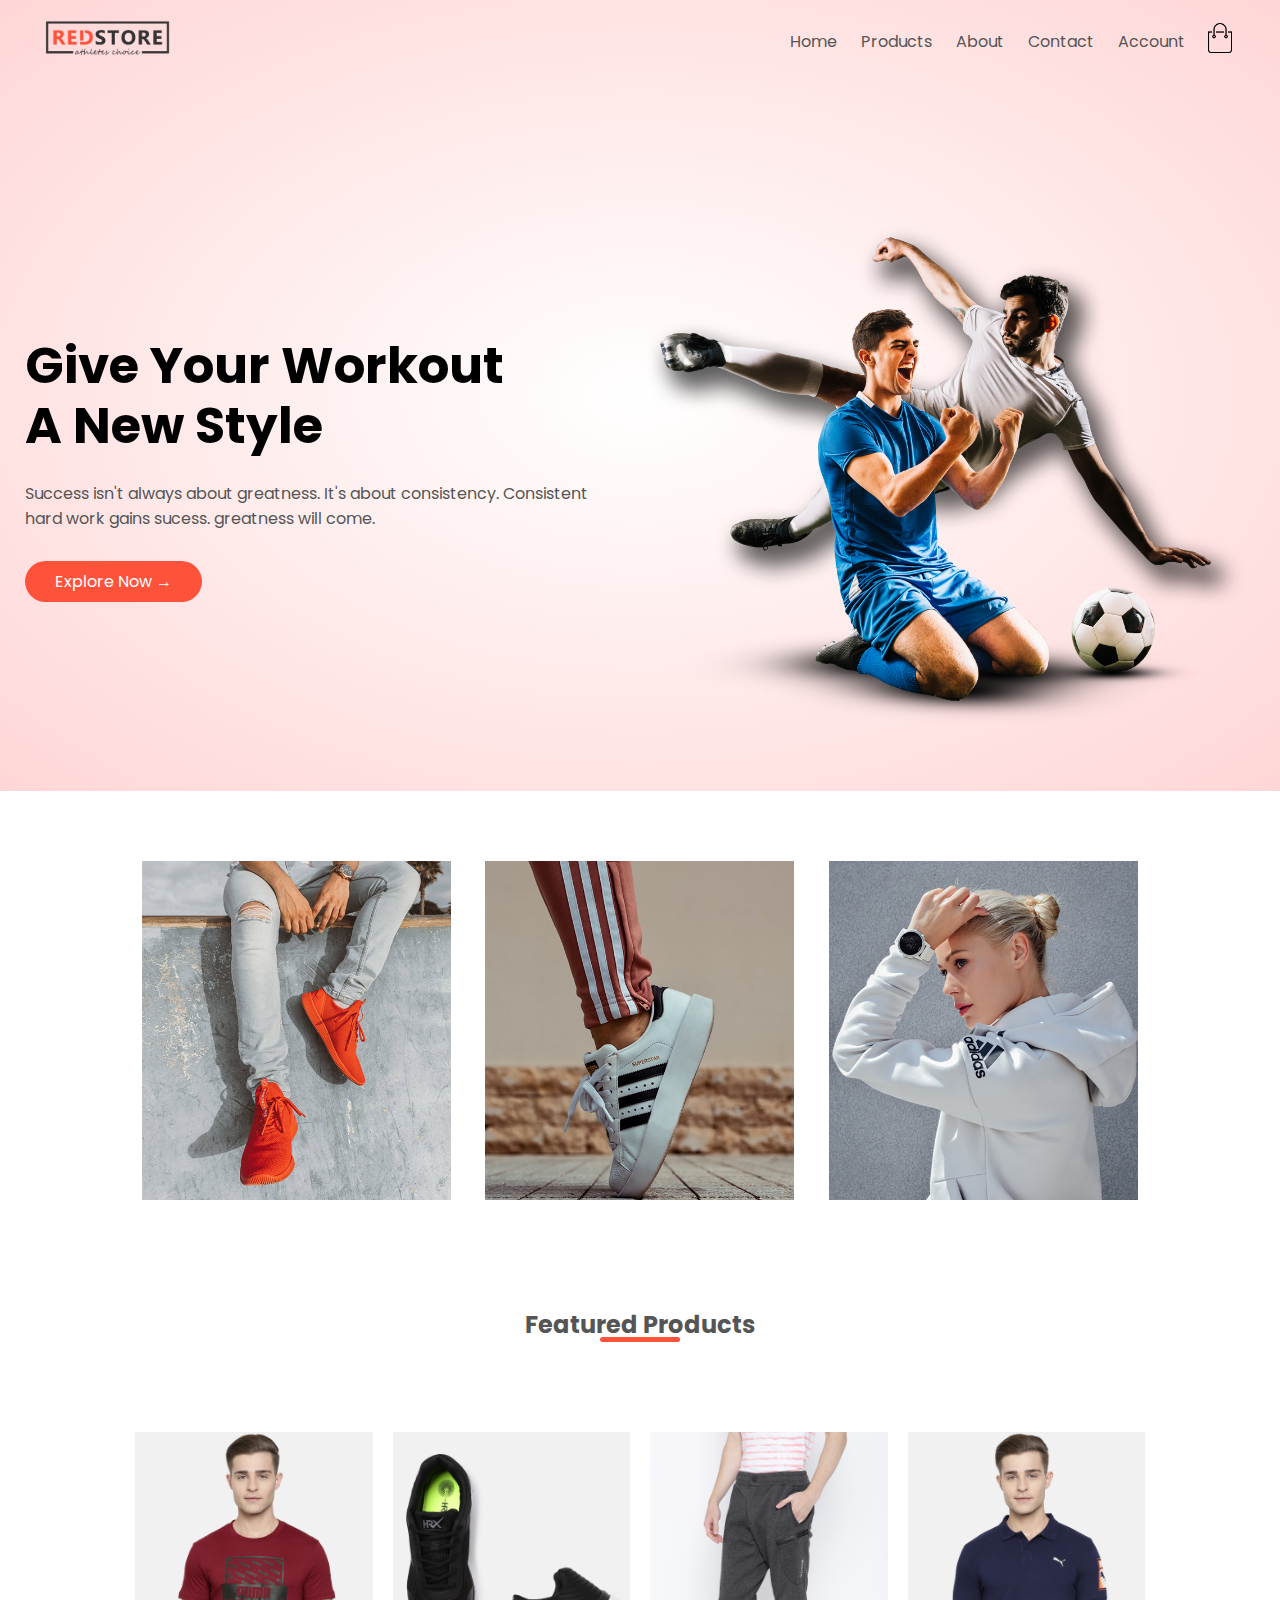
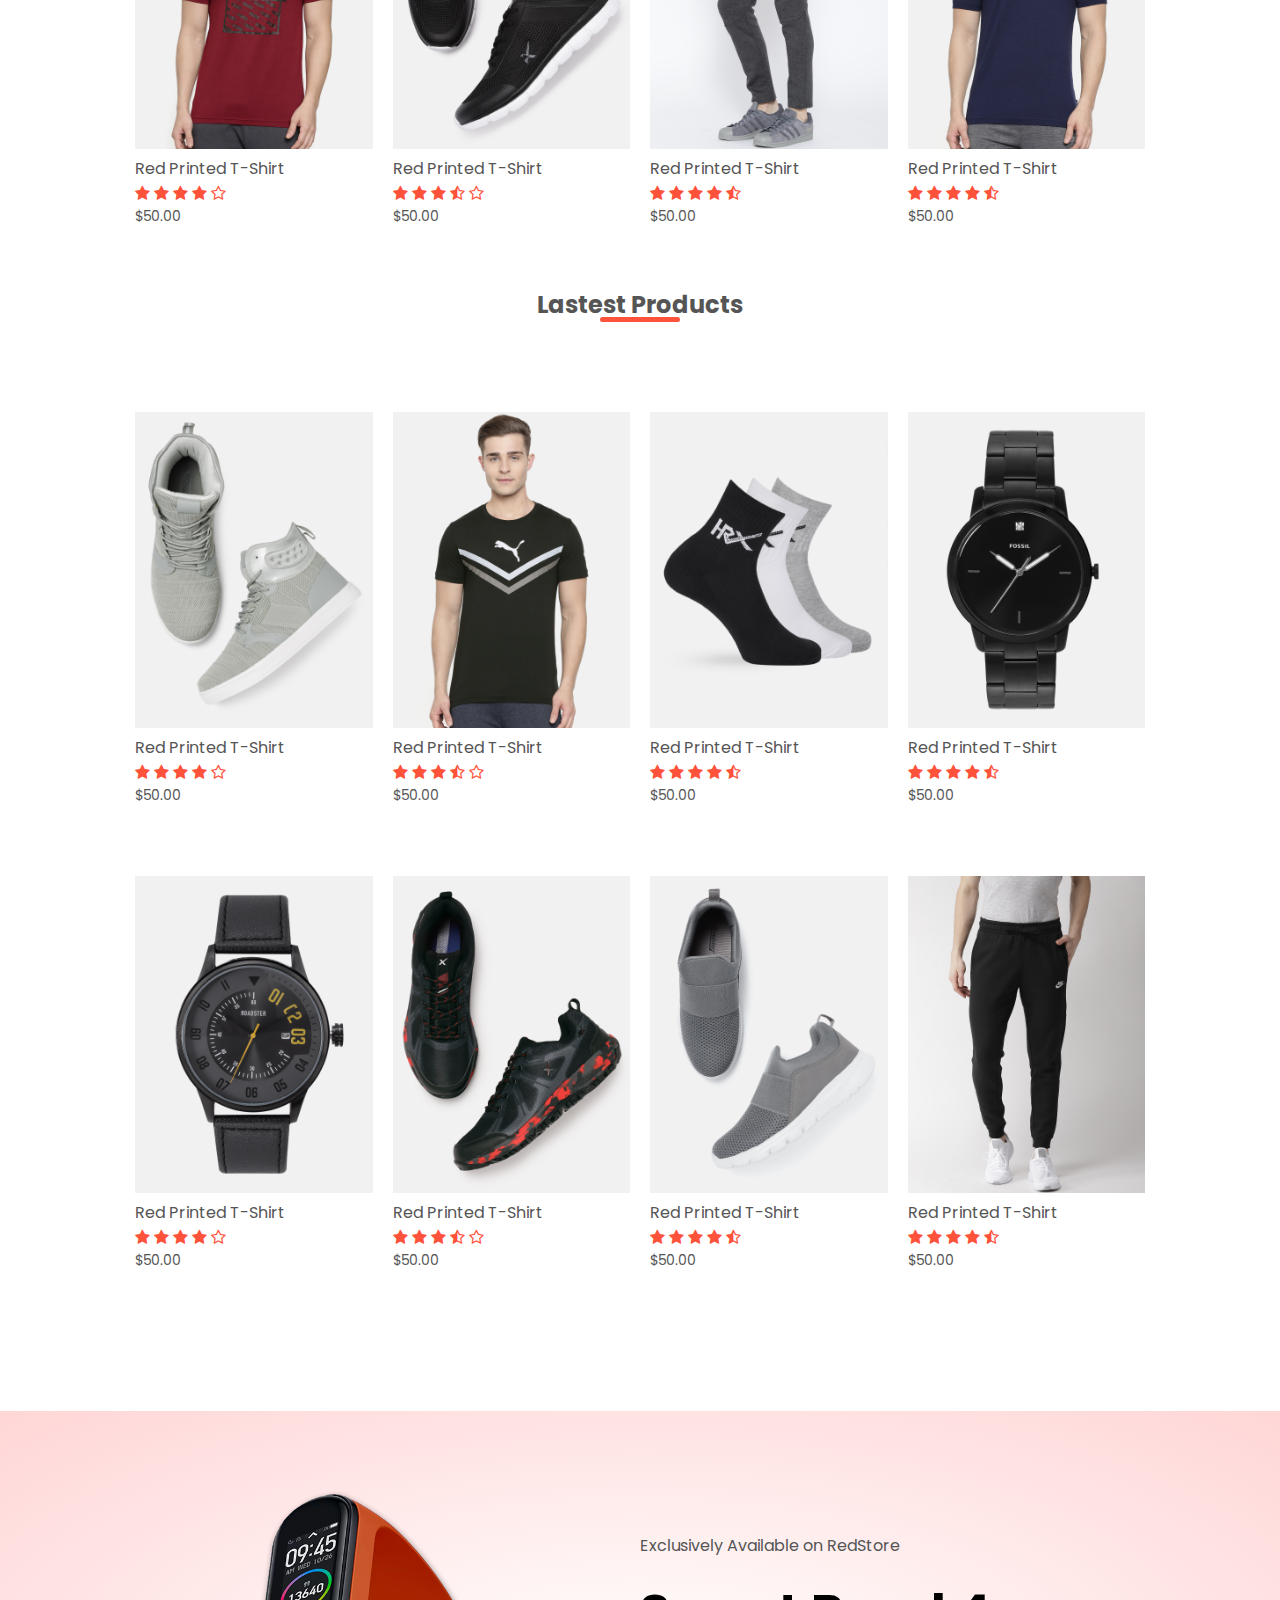
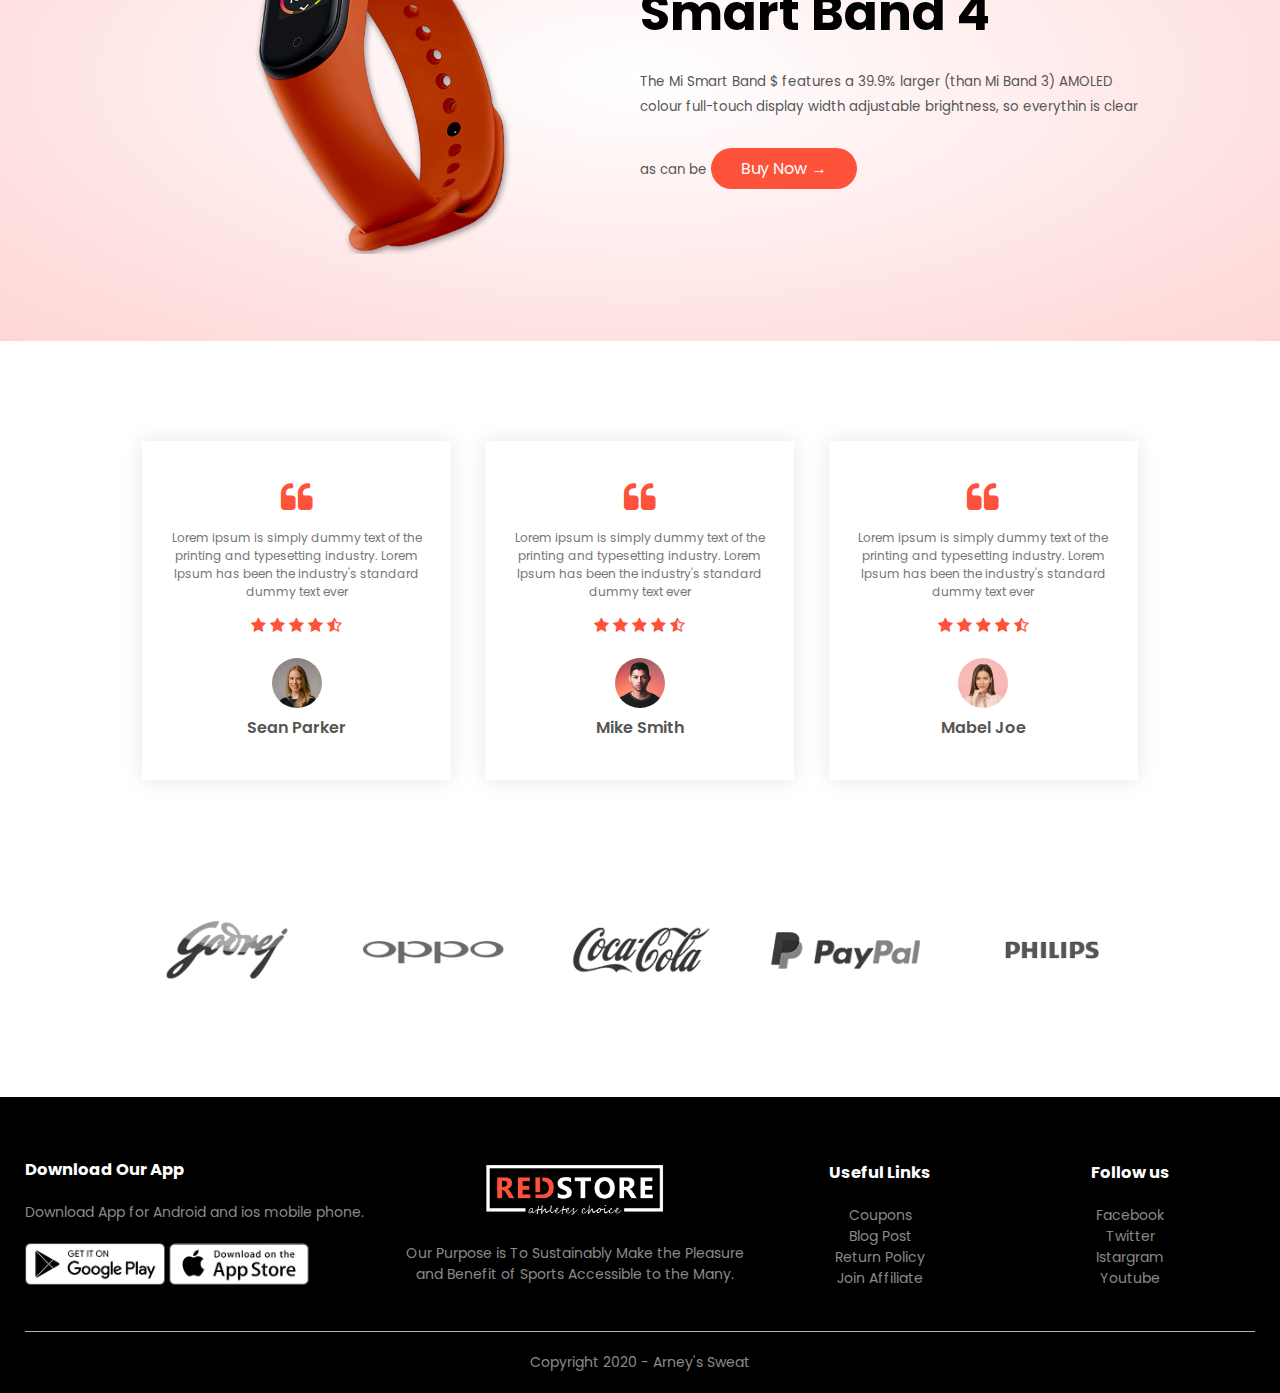
<file: e-commers/index.html>
<!DOCTYPE html>
<html lang="en">
<head>
    <meta charset="UTF-8">
    <meta name="viewport" content="width=device-width", initial-scale=1.0>
    <meta name="viewport" content="width=device-width, initial-scale=1.0">
    <title>RedStore | Ecommerce Website Design</title>
    <link href="https://fonts.googleapis.com/css2?family=Poppins:ital,wght@0,400;0,600;0,700;1,200;1,500&display=swap" rel="stylesheet">
    <link rel="stylesheet" href="style.css">
    <link rel="stylesheet" href="https://stackpath.bootstrapcdn.com/font-awesome/4.7.0/css/font-awesome.min.css">
</head>
<body>

    <div class="header"> 
        <div class="container">
            <div class="navbar">
                <div class="logo">
                    <a href="index.html"><img src="images/logo.png" width="125px"></a>
                </div>
                <nav>
                    <ul id="MenuItems">
                        <li><a href="index.html">Home</a></li>
                        <li><a href="product.html">Products</a></li>
                        <li><a href="">About</a></li>
                        <li><a href="">Contact</a></li>
                        <li><a href="account.html">Account</a></li>
                    </ul>
                </nav>
                <a href="cart.html"><img src="images/cart.png" width="30px" height="30px"></a>
                <img src="images/menu.png" class="menu-icon" onclick="menutoggle()">
            </div>
            <div class="row">
                <div class="col-2">
                    <h1> Give Your Workout <br> A New Style</h1>
                    <p> Success isn't always about greatness. It's about
                    consistency. Consistent <br> hard work gains sucess. greatness
                    will come.</p>
                    <a href="" class="btn"> Explore Now &#8594;</a>

                </div>
                <div class="col-2">
                    <img src="images/image1.png" alt="">

                </div>
            </div>
        </div>
    </div>   
 <!--- featured catergories -->
    <div class="catagoreies">
        <div class="small-container">
            <div class="row">
                <div class="col-3">
                    <img src="images/category-1.jpg">
                </div>
                <div class="col-3">
                    <img src="images/category-2.jpg">
                </div>
                <div class="col-3">
                    <img src="images/category-3.jpg">
                </div>
            </div>
        </div>    
    </div>
<!--- featured products -->
    <div class="small-container">
        <h2 class="title">Featured Products</h2>
        <div class="row">
            <div class="col-4">
                <a href="productpage.html"><img src="images/product-1.jpg"></a>
                <a href="productpage.html"><h4>Red Printed T-Shirt</h4></a>
                <div class="rating">
                    <i class="fa fa-star"></i>
                    <i class="fa fa-star"></i>
                    <i class="fa fa-star"></i>
                    <i class="fa fa-star"></i>
                    <i class="fa fa-star-o"></i>
                </div>
                <p>$50.00</p>
            </div>
            <div class="col-4">
                <img src="images/product-2.jpg">
                <h4>Red Printed T-Shirt</h4>
                <div class="rating">
                    <i class="fa fa-star"></i>
                    <i class="fa fa-star"></i>
                    <i class="fa fa-star"></i>
                    <i class="fa fa-star-half-o"></i>
                    <i class="fa fa-star-o"></i>
                </div>
                <p>$50.00</p>
            </div>
            <div class="col-4">
                <img src="images/product-3.jpg">
                <h4>Red Printed T-Shirt</h4>
                <div class="rating">
                    <i class="fa fa-star"></i>
                    <i class="fa fa-star"></i>
                    <i class="fa fa-star"></i>
                    <i class="fa fa-star"></i>
                    <i class="fa fa-star-half-o"></i>
                </div>
                <p>$50.00</p>
            </div>
            <div class="col-4">
                <img src="images/product-4.jpg">
                <h4>Red Printed T-Shirt</h4>
                <div class="rating">
                    <i class="fa fa-star"></i>
                    <i class="fa fa-star"></i>
                    <i class="fa fa-star"></i>
                    <i class="fa fa-star"></i>
                    <i class="fa fa-star-half-o"></i>
                </div>
                <p>$50.00</p>
            </div>
        </div>
        <h2 class="title">Lastest Products</h2>
        <div class="row">
            <div class="col-4">
                <img src="images/product-5.jpg">
                <h4>Red Printed T-Shirt</h4>
                <div class="rating">
                    <i class="fa fa-star"></i>
                    <i class="fa fa-star"></i>
                    <i class="fa fa-star"></i>
                    <i class="fa fa-star"></i>
                    <i class="fa fa-star-o"></i>
                </div>
                <p>$50.00</p>
            </div>
            <div class="col-4">
                <img src="images/product-6.jpg">
                <h4>Red Printed T-Shirt</h4>
                <div class="rating">
                    <i class="fa fa-star"></i>
                    <i class="fa fa-star"></i>
                    <i class="fa fa-star"></i>
                    <i class="fa fa-star-half-o"></i>
                    <i class="fa fa-star-o"></i>
                </div>
                <p>$50.00</p>
            </div>
            <div class="col-4">
                <img src="images/product-7.jpg">
                <h4>Red Printed T-Shirt</h4>
                <div class="rating">
                    <i class="fa fa-star"></i>
                    <i class="fa fa-star"></i>
                    <i class="fa fa-star"></i>
                    <i class="fa fa-star"></i>
                    <i class="fa fa-star-half-o"></i>
                </div>
                <p>$50.00</p>
            </div>
            <div class="col-4">
                <img src="images/product-8.jpg">
                <h4>Red Printed T-Shirt</h4>
                <div class="rating">
                    <i class="fa fa-star"></i>
                    <i class="fa fa-star"></i>
                    <i class="fa fa-star"></i>
                    <i class="fa fa-star"></i>
                    <i class="fa fa-star-half-o"></i>
                </div>
                <p>$50.00</p>
            </div>
        </div>
        <div class="row">
            <div class="col-4">
                <img src="images/product-9.jpg">
                <h4>Red Printed T-Shirt</h4>
                <div class="rating">
                    <i class="fa fa-star"></i>
                    <i class="fa fa-star"></i>
                    <i class="fa fa-star"></i>
                    <i class="fa fa-star"></i>
                    <i class="fa fa-star-o"></i>
                </div>
                <p>$50.00</p>
            </div>
            <div class="col-4">
                <img src="images/product-10.jpg">
                <h4>Red Printed T-Shirt</h4>
                <div class="rating">
                    <i class="fa fa-star"></i>
                    <i class="fa fa-star"></i>
                    <i class="fa fa-star"></i>
                    <i class="fa fa-star-half-o"></i>
                    <i class="fa fa-star-o"></i>
                </div>
                <p>$50.00</p>
            </div>
            <div class="col-4">
                <img src="images/product-11.jpg">
                <h4>Red Printed T-Shirt</h4>
                <div class="rating">
                    <i class="fa fa-star"></i>
                    <i class="fa fa-star"></i>
                    <i class="fa fa-star"></i>
                    <i class="fa fa-star"></i>
                    <i class="fa fa-star-half-o"></i>
                </div>
                <p>$50.00</p>
            </div>
            <div class="col-4">
                <img src="images/product-12.jpg">
                <h4>Red Printed T-Shirt</h4>
                <div class="rating">
                    <i class="fa fa-star"></i>
                    <i class="fa fa-star"></i>
                    <i class="fa fa-star"></i>
                    <i class="fa fa-star"></i>
                    <i class="fa fa-star-half-o"></i>
                </div>
                <p>$50.00</p>
            </div>
        </div>
    </div>
<!--- offer ---->
<div class="offer">
    <div class="small-container">
        <div class="row">
            <div class="col-2">
                <img src="images/exclusive.png" class="offer-img">
            </div>
            <div class="col-2">
                <p>Exclusively Available on RedStore</p>
                <h1>Smart Band 4</h1>
                <small>The Mi Smart Band $ features a 39.9% larger
                (than Mi Band 3) AMOLED colour full-touch display width
                adjustable brightness, so everythin is clear as can 
                be</small>
                <a href="" class="btn">Buy Now &#8594;</a>
            </div>
        </div>
    </div>
</div>
<!-- testimonial-->
<div class="testimonial">
    <div class="small-container">
        <div class="row">
            <div class="col-3">
                <i class="fa fa-quote-left"> </i>
                <p>Lorem ipsum is simply dummy text of the printing
                    and typesetting industry. Lorem Ipsum has been the
                    industry's  standard dummy text ever</p>
                    <div class="rating">
                        <i class="fa fa-star"></i>
                        <i class="fa fa-star"></i>
                        <i class="fa fa-star"></i>
                        <i class="fa fa-star"></i>
                        <i class="fa fa-star-half-o"></i>
                    </div>
                    <img src="images/user-1.png">
                    <h3>Sean Parker</h3>
            </div>
            <div class="col-3">
                <i class="fa fa-quote-left"> </i>
                <p>Lorem ipsum is simply dummy text of the printing
                    and typesetting industry. Lorem Ipsum has been the
                    industry's  standard dummy text ever</p>
                    <div class="rating">
                        <i class="fa fa-star"></i>
                        <i class="fa fa-star"></i>
                        <i class="fa fa-star"></i>
                        <i class="fa fa-star"></i>
                        <i class="fa fa-star-half-o"></i>
                    </div>
                    <img src="images/user-2.png">
                    <h3>Mike Smith</h3>
            </div>
            <div class="col-3">
                <i class="fa fa-quote-left"> </i>
                <p>Lorem ipsum is simply dummy text of the printing
                    and typesetting industry. Lorem Ipsum has been the
                    industry's  standard dummy text ever</p>
                    <div class="rating">
                        <i class="fa fa-star"></i>
                        <i class="fa fa-star"></i>
                        <i class="fa fa-star"></i>
                        <i class="fa fa-star"></i>
                        <i class="fa fa-star-half-o"></i>
                    </div>
                    <img src="images/user-3.png">
                    <h3>Mabel Joe</h3>
            </div>
        </div>
    </div>
</div>
<!-- brands -->
<div class="brands">
    <div class="small-container">
        <div class="row">
            <div class="col-5">
                <img src="images/logo-godrej.png" alt="">
            </div>
            <div class="col-5">
                <img src="images/logo-oppo.png" alt="">
            </div>
            <div class="col-5">
                <img src="images/logo-coca-cola.png" alt="">
            </div>
            <div class="col-5">
                <img src="images/logo-paypal.png" alt="">
            </div>
            <div class="col-5">
                <img src="images/logo-philips.png" alt="">
            </div>
        </div>
    </div>
</div>
<!-- footer -->
    <div class="footer">
        <div class="container">
            <div class="row">
                <div class="footer-col-1">
                    <h3> Download Our App </h3>
                    <p>Download App for Android and ios mobile phone.</p>
                    <div class="app-logo">
                        <img src="images/play-store.png">
                        <img src="images/app-store.png">
                    </div>
                </div>
                <div class="footer-col-2">
                    <img src="images/logo-white.png">
                    <p>Our Purpose is To Sustainably Make the Pleasure and
                        Benefit of Sports Accessible to the Many.</p>
                </div>
                <div class="footer-col-3">
                    <h3>Useful Links</h3>
                    <ul>
                        <li>Coupons</li>
                        <li>Blog Post</li>
                        <li>Return Policy</li>
                        <li>Join Affiliate</li>
                    </ul>
                </div>
                <div class="footer-col-3">
                    <h3>Follow us</h3>
                    <ul>
                        <li>Facebook</li>
                        <li>Twitter</li>
                        <li>Istargram</li>
                        <li>Youtube</li>
                    </ul>
                </div>
            </div>
            <hr>
            <p class="copyright">Copyright 2020 - Arney's Sweat </p>
        </div>
    </div>
    <script>
        var MenuItems = document.getElementById("MenuItems");
        MenuItems.style.maxHeight = "0px";
        function menutoggle(){
            if (MenuItems.style.maxHeight == "0px")
                {
                    MenuItems.style.maxHeight = "200px";
                }
            else 
                {
                    MenuItems.style.maxHeight = "0px";
                }
        }
    </script>
</body>
</html>
</file>
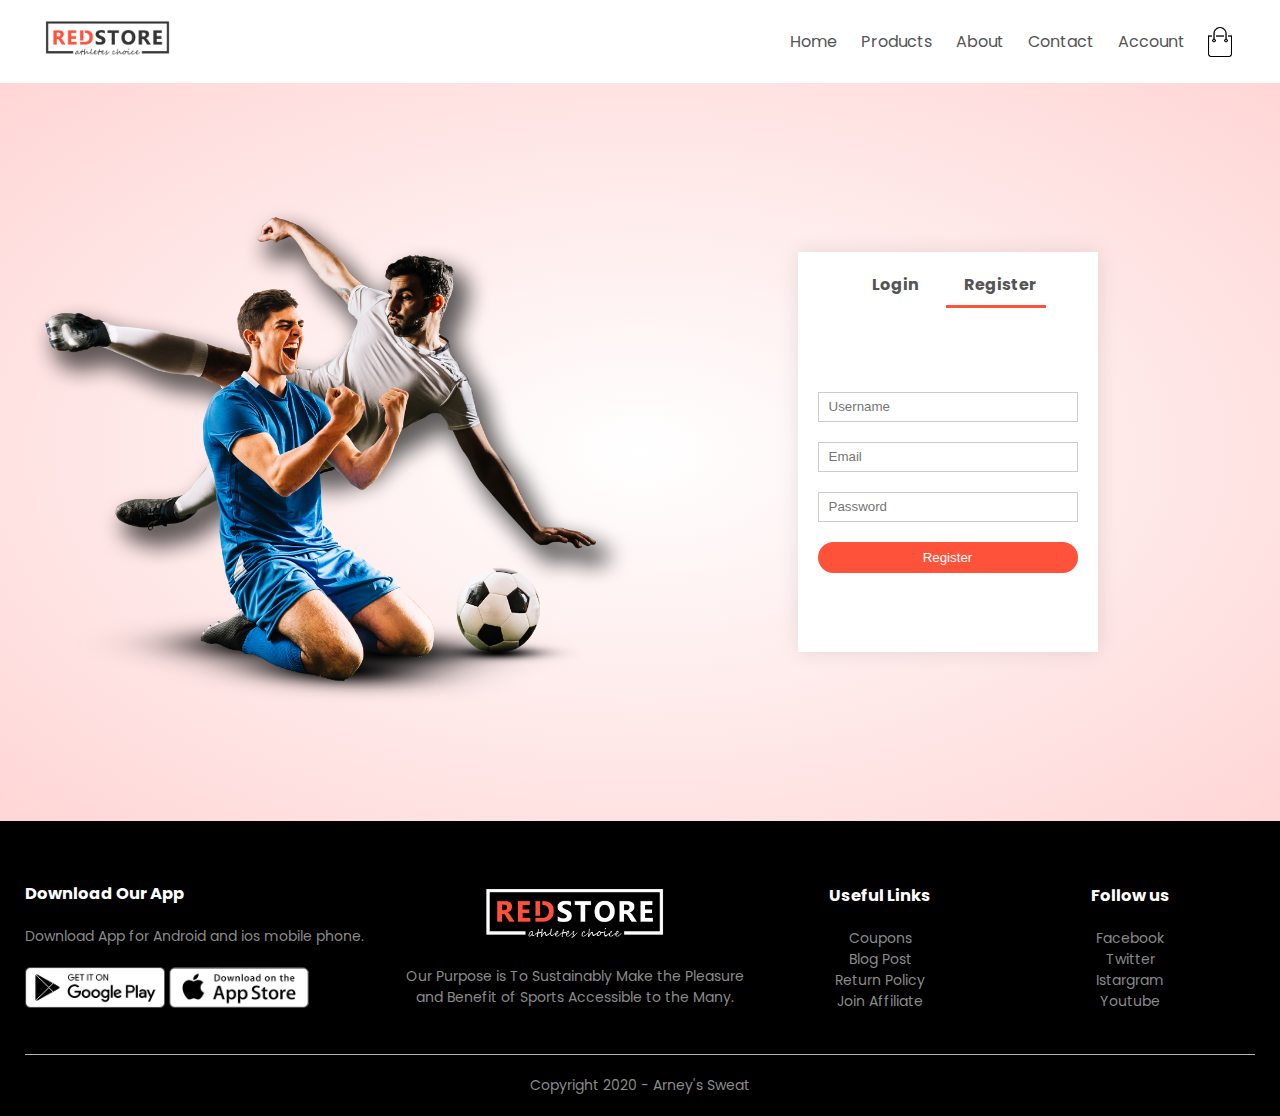
<file: e-commers/account.html>
<!DOCTYPE html>
<html lang="en">
<head>
    <meta charset="UTF-8">
    <meta name="viewport" content="width=device-width", initial-scale=1.0>
    <meta name="viewport" content="width=device-width, initial-scale=1.0">
    <title>All Product - RedStore</title>
    <link href="https://fonts.googleapis.com/css2?family=Poppins:ital,wght@0,400;0,600;0,700;1,200;1,500&display=swap" rel="stylesheet">
    <link rel="stylesheet" href="style.css">
    <link rel="stylesheet" href="https://stackpath.bootstrapcdn.com/font-awesome/4.7.0/css/font-awesome.min.css">
</head>
<body>
        <div class="container">
            <div class="navbar">
                <div class="logo">
                    <img src="images/logo.png" width="125px">
                </div>
                <nav>
                    <ul id="MenuItems">
                        <li><a href="">Home</a></li>
                        <li><a href="">Products</a></li>
                        <li><a href="">About</a></li>
                        <li><a href="">Contact</a></li>
                        <li><a href="">Account</a></li>
                    </ul>
                </nav>
                <img src="images/cart.png" width="30px" height="30px">
                <img src="images/menu.png" class="menu-icon" onclick="menutoggle()">
            </div>
        </div>
<!-------acount-page------------>
<div class="account-page">
    <div class="container">
        <div class="row">
            <div class="col-2">
                <img src="images/image1.png" width="100%">
            </div>
            <div class="col-2">
                <div class="form-container">
                    <div class="form-btn">
                        <span onclick="login()">Login</span>
                        <span onclick="register()">Register</span>
                        <hr id="Indicator">
                    </div>
                    <form id="LoginForm">
                        <input type="text" placeholder="Username">
                        <input type="password" placeholder="Password">
                        <button type="submit" class="btn">Login</button>
                        <a href="">Forgot password</a>
                    </form>

                    <form id="RegForm">
                        <input type="text" placeholder="Username">
                        <input type="email" placeholder="Email">
                        <input type="password" placeholder="Password">
                        <button type="submit" class="btn">Register</button>
                    </form>
                </div>
            </div>
        </div>
    </div>
</div>


<!-- footer -->
    <div class="footer">
        <div class="container">
            <div class="row">
                <div class="footer-col-1">
                    <h3> Download Our App </h3>
                    <p>Download App for Android and ios mobile phone.</p>
                    <div class="app-logo">
                        <img src="images/play-store.png">
                        <img src="images/app-store.png">
                    </div>
                </div>
                <div class="footer-col-2">
                    <img src="images/logo-white.png">
                    <p>Our Purpose is To Sustainably Make the Pleasure and
                        Benefit of Sports Accessible to the Many.</p>
                </div>
                <div class="footer-col-3">
                    <h3>Useful Links</h3>
                    <ul>
                        <li>Coupons</li>
                        <li>Blog Post</li>
                        <li>Return Policy</li>
                        <li>Join Affiliate</li>
                    </ul>
                </div>
                <div class="footer-col-3">
                    <h3>Follow us</h3>
                    <ul>
                        <li>Facebook</li>
                        <li>Twitter</li>
                        <li>Istargram</li>
                        <li>Youtube</li>
                    </ul>
                </div>
            </div>
            <hr>
            <p class="copyright">Copyright 2020 - Arney's Sweat </p>
        </div>
    </div>
    <script>
        var MenuItems = document.getElementById("MenuItems");
        MenuItems.style.maxHeight = "0px";
        function menutoggle(){
            if (MenuItems.style.maxHeight == "0px")
                {
                    MenuItems.style.maxHeight = "200px";
                }
            else 
                {
                    MenuItems.style.maxHeight = "0px";
                }
        }
    </script>
    <!---------------js for toogle Form--------------------->
    <script>
        var LoginForm = document.getElementById("LoginForm");
        var RegForm = document.getElementById("RegForm");
        var Indicator = document.getElementById("Indicator");

            function register(){
                RegForm.style.transform = "translateX(0px)";
                LoginForm.style.transform = "translateX(0px)";
                Indicator.style.transform = "translateX(100px)";
            } 
            function login(){
                RegForm.style.transform = "translateX(300px)";
                LoginForm.style.transform = "translateX(300px)";
                Indicator.style.transform = "translateX(0px)";
            }
    
    </script>
</body>
</html>
</file>
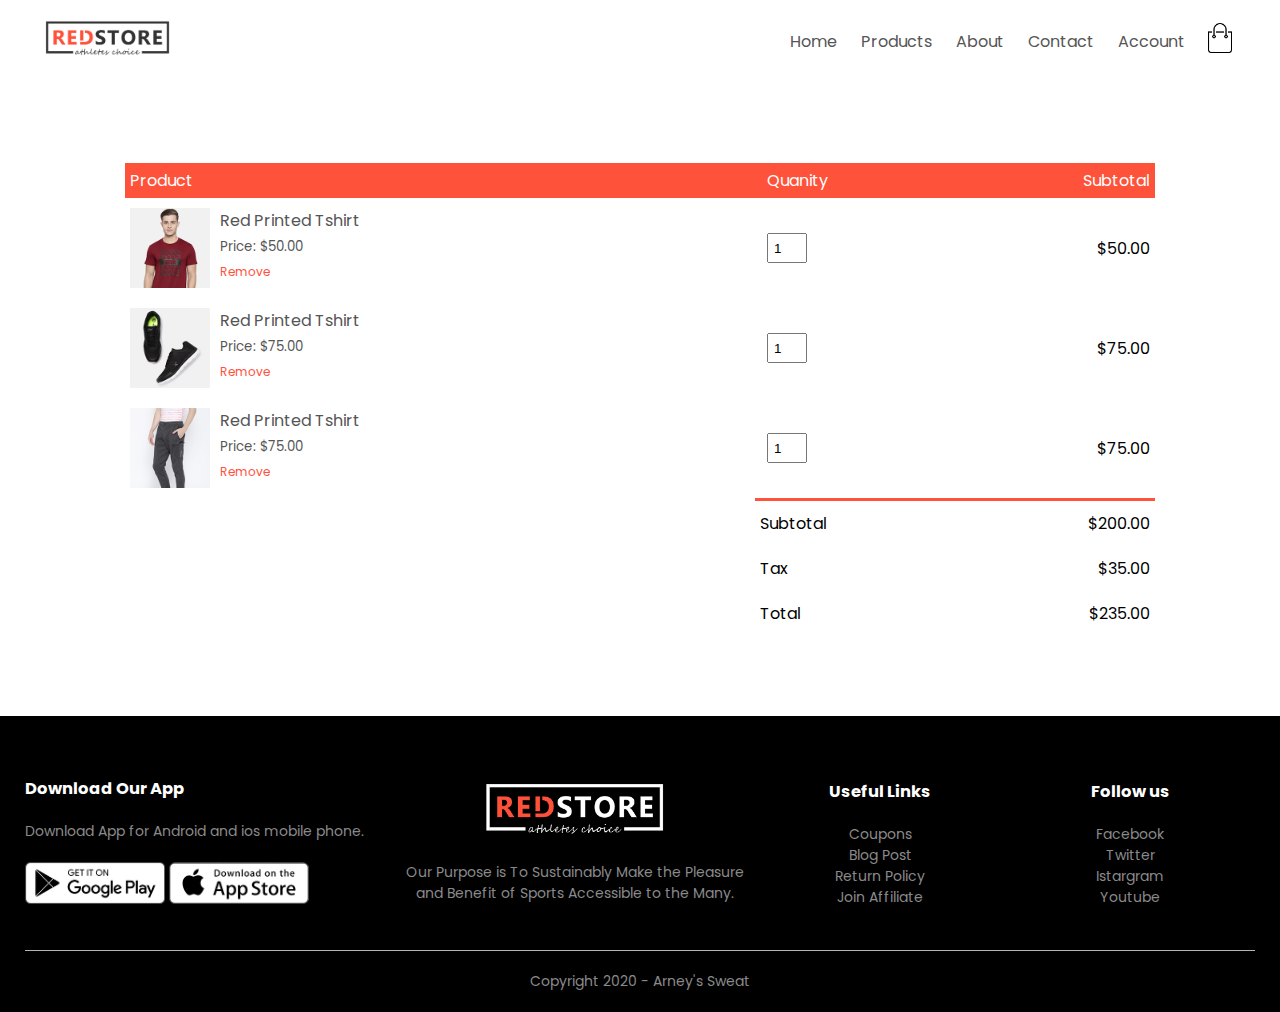
<file: e-commers/cart.html>
<!DOCTYPE html>
<html lang="en">
<head>
    <meta charset="UTF-8">
    <meta name="viewport" content="width=device-width", initial-scale=1.0>
    <meta name="viewport" content="width=device-width, initial-scale=1.0">
    <title>All Product - RedStore</title>
    <link href="https://fonts.googleapis.com/css2?family=Poppins:ital,wght@0,400;0,600;0,700;1,200;1,500&display=swap" rel="stylesheet">
    <link rel="stylesheet" href="style.css">
    <link rel="stylesheet" href="https://stackpath.bootstrapcdn.com/font-awesome/4.7.0/css/font-awesome.min.css">
</head>
<body>
        <div class="container">
            <div class="navbar">
                <div class="logo">
                    <img src="images/logo.png" width="125px">
                </div>
                <nav>
                    <ul id="MenuItems">
                        <li><a href="index.html">Home</a></li>
                        <li><a href="product.html">Products</a></li>
                        <li><a href="">About</a></li>
                        <li><a href="">Contact</a></li>
                        <li><a href="account.html">Account</a></li>
                    </ul>
                </nav>
                <a href="cart.html"> <img src="images/cart.png" width="30px" height="30px"> </a>
                <img src="images/menu.png" class="menu-icon" onclick="menutoggle()">
            </div>
        </div>
<!----------cart item details----->
<div class="small-container cart-page">
    <table>
        <tr>
            <th>Product</th>
            <th>Quanity</th>
            <th>Subtotal</th>
        </tr>
        <tr>
            <td>
                <div class="cart-info">
                    <img src="images/buy-1.jpg">
                    <div>
                        <p>Red Printed Tshirt</p>
                        <small>Price: $50.00</small>
                        <br>
                        <a href="">Remove</a>
                    </div>
                </div>
            </td>
            <td><input type="number" value="1"></td>
            <td>$50.00</td>
        </tr>
        <tr>
            <td>
                <div class="cart-info">
                    <img src="images/buy-2.jpg">
                    <div>
                        <p>Red Printed Tshirt</p>
                        <small>Price: $75.00</small>
                        <br>
                        <a href="">Remove</a>
                    </div>
                </div>
            </td>
            <td><input type="number" value="1"></td>
            <td>$75.00</td>
        </tr>
        <tr>
            <td>
                <div class="cart-info">
                    <img src="images/buy-3.jpg">
                    <div>
                        <p>Red Printed Tshirt</p>
                        <small>Price: $75.00</small>
                        <br>
                        <a href="">Remove</a>
                    </div>
                </div>
            </td>
            <td><input type="number" value="1"></td>
            <td>$75.00</td>
        </tr>
    </table>

    <div class="total-price">
        <table>
            <tr>
                <td>Subtotal</td>
                <td>$200.00</td>
            </tr>
            <tr>
                <td>Tax</td>
                <td>$35.00</td>
            </tr>
            <tr>
                <td>Total</td>
                <td>$235.00</td>
            </tr>
        </table>
    </div>


</div>
<!-- footer -->
    <div class="footer">
        <div class="container">
            <div class="row">
                <div class="footer-col-1">
                    <h3> Download Our App </h3>
                    <p>Download App for Android and ios mobile phone.</p>
                    <div class="app-logo">
                        <img src="images/play-store.png">
                        <img src="images/app-store.png">
                    </div>
                </div>
                <div class="footer-col-2">
                    <img src="images/logo-white.png">
                    <p>Our Purpose is To Sustainably Make the Pleasure and
                        Benefit of Sports Accessible to the Many.</p>
                </div>
                <div class="footer-col-3">
                    <h3>Useful Links</h3>
                    <ul>
                        <li>Coupons</li>
                        <li>Blog Post</li>
                        <li>Return Policy</li>
                        <li>Join Affiliate</li>
                    </ul>
                </div>
                <div class="footer-col-3">
                    <h3>Follow us</h3>
                    <ul>
                        <li>Facebook</li>
                        <li>Twitter</li>
                        <li>Istargram</li>
                        <li>Youtube</li>
                    </ul>
                </div>
            </div>
            <hr>
            <p class="copyright">Copyright 2020 - Arney's Sweat </p>
        </div>
    </div>
    <script>
        var MenuItems = document.getElementById("MenuItems");
        MenuItems.style.maxHeight = "0px";
        function menutoggle(){
            if (MenuItems.style.maxHeight == "0px")
                {
                    MenuItems.style.maxHeight = "200px";
                }
            else 
                {
                    MenuItems.style.maxHeight = "0px";
                }
        }
    </script>
</body>
</html>
</file>
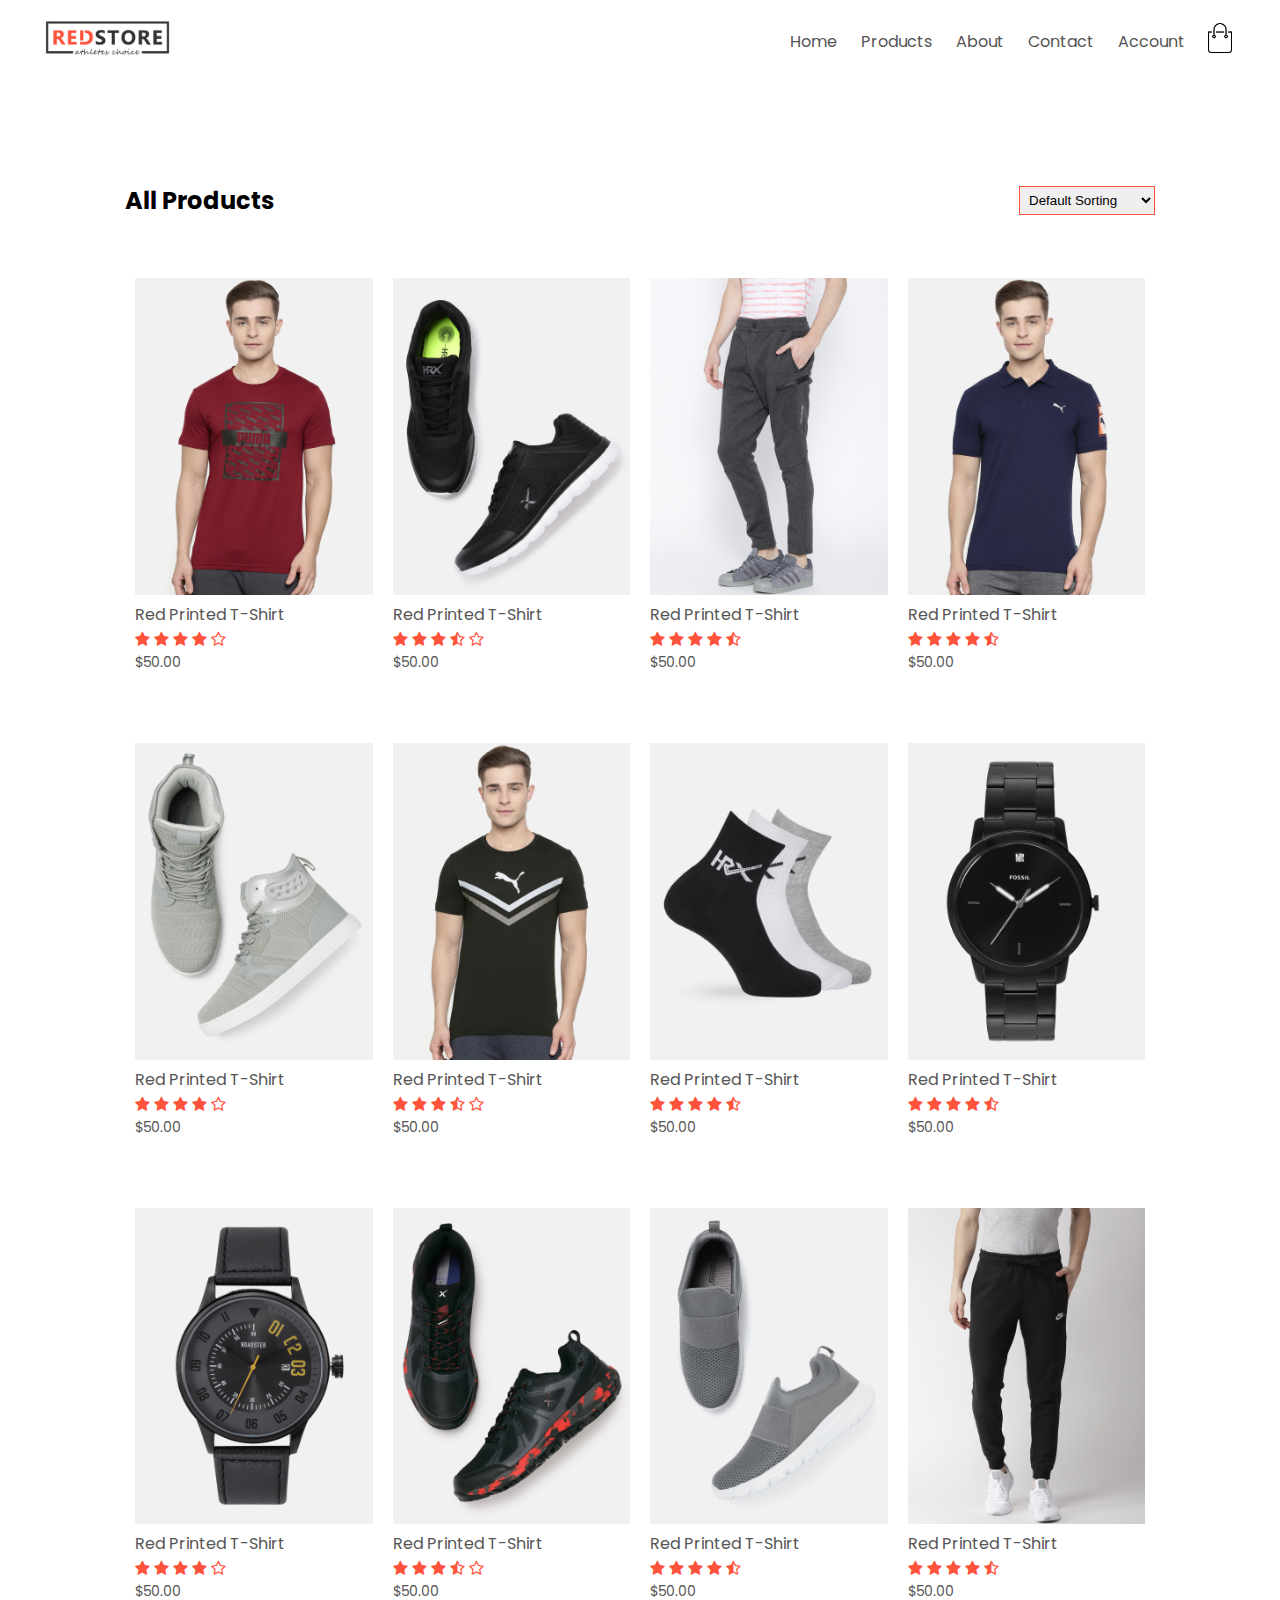
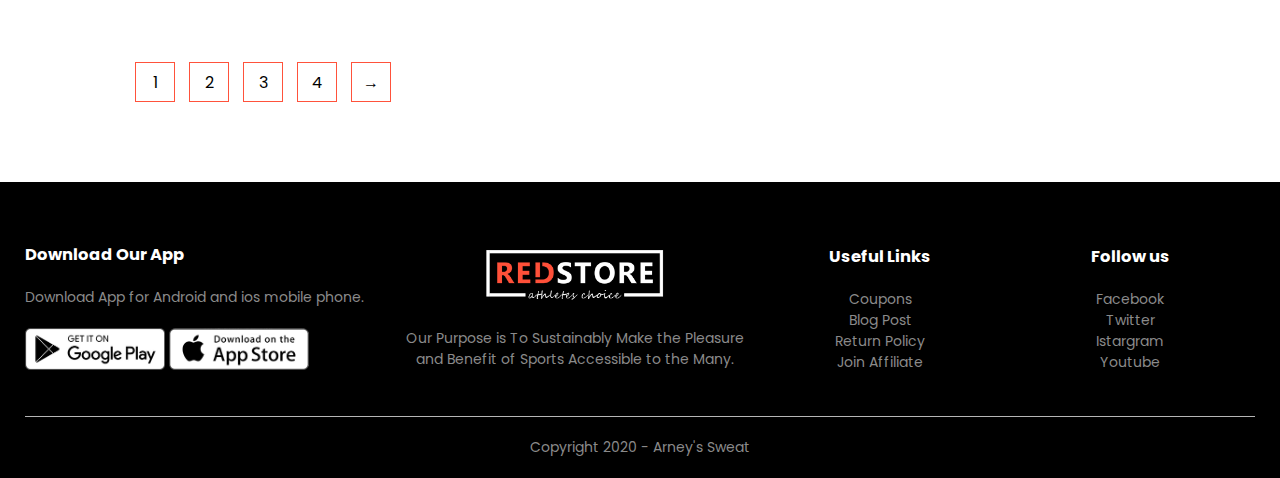
<file: e-commers/product.html>
<!DOCTYPE html>
<html lang="en">
<head>
    <meta charset="UTF-8">
    <meta name="viewport" content="width=device-width, initial-scale=1.0">
    <meta name="viewport" content="width=device-width, initial-scale=1.0">
    <title>All Product - RedStore</title>
    <link href="https://fonts.googleapis.com/css2?family=Poppins:ital,wght@0,400;0,600;0,700;1,200;1,500&display=swap" rel="stylesheet">
    <link rel="stylesheet" href="style.css">
    <link rel="stylesheet" href="https://stackpath.bootstrapcdn.com/font-awesome/4.7.0/css/font-awesome.min.css">
</head>
<body>
    <div class="container">
        <div class="navbar">
            <div class="logo">
                <img src="images/logo.png" width="125px">
            </div>
            <nav>
                <ul id="MenuItems">
                    <li><a href="index.html">Home</a></li>
                    <li><a href="product.html">Products</a></li>
                    <li><a href="">About</a></li>
                    <li><a href="">Contact</a></li>
                    <li><a href="account.html">Account</a></li>
                </ul>
            </nav>
            <a href="cart.html"> <img src="images/cart.png" width="30px" height="30px"> </a>
            <img src="images/menu.png" class="menu-icon" onclick="menutoggle()">
        </div>
    </div>
    <div class="small-container">
        <div class="row row-2">
            <h2>All Products</h2>
            <select>
                <option>Default Sorting</option>
                <option>Sort by price</option>
                <option>Sort by popularity</option>
                <option>Sort by rating</option>
                <option>Sort by sales</option>
            </select>
        </div>
        <div class="row">
            <div class="col-4">
                <img src="images/product-1.jpg">
                <h4>Red Printed T-Shirt</h4>
                <div class="rating">
                    <i class="fa fa-star"></i>
                    <i class="fa fa-star"></i>
                    <i class="fa fa-star"></i>
                    <i class="fa fa-star"></i>
                    <i class="fa fa-star-o"></i>
                </div>
                <p>$50.00</p>
            </div>
            <div class="col-4">
                <img src="images/product-2.jpg">
                <h4>Red Printed T-Shirt</h4>
                <div class="rating">
                    <i class="fa fa-star"></i>
                    <i class="fa fa-star"></i>
                    <i class="fa fa-star"></i>
                    <i class="fa fa-star-half-o"></i>
                    <i class="fa fa-star-o"></i>
                </div>
                <p>$50.00</p>
            </div>
            <div class="col-4">
                <img src="images/product-3.jpg">
                <h4>Red Printed T-Shirt</h4>
                <div class="rating">
                    <i class="fa fa-star"></i>
                    <i class="fa fa-star"></i>
                    <i class="fa fa-star"></i>
                    <i class="fa fa-star"></i>
                    <i class="fa fa-star-half-o"></i>
                </div>
                <p>$50.00</p>
            </div>
            <div class="col-4">
                <img src="images/product-4.jpg">
                <h4>Red Printed T-Shirt</h4>
                <div class="rating">
                    <i class="fa fa-star"></i>
                    <i class="fa fa-star"></i>
                    <i class="fa fa-star"></i>
                    <i class="fa fa-star"></i>
                    <i class="fa fa-star-half-o"></i>
                </div>
                <p>$50.00</p>
            </div>
        </div>
        <div class="row">
            <div class="col-4">
                <img src="images/product-5.jpg">
                <h4>Red Printed T-Shirt</h4>
                <div class="rating">
                    <i class="fa fa-star"></i>
                    <i class="fa fa-star"></i>
                    <i class="fa fa-star"></i>
                    <i class="fa fa-star"></i>
                    <i class="fa fa-star-o"></i>
                </div>
                <p>$50.00</p>
            </div>
            <div class="col-4">
                <img src="images/product-6.jpg">
                <h4>Red Printed T-Shirt</h4>
                <div class="rating">
                    <i class="fa fa-star"></i>
                    <i class="fa fa-star"></i>
                    <i class="fa fa-star"></i>
                    <i class="fa fa-star-half-o"></i>
                    <i class="fa fa-star-o"></i>
                </div>
                <p>$50.00</p>
            </div>
            <div class="col-4">
                <img src="images/product-7.jpg">
                <h4>Red Printed T-Shirt</h4>
                <div class="rating">
                    <i class="fa fa-star"></i>
                    <i class="fa fa-star"></i>
                    <i class="fa fa-star"></i>
                    <i class="fa fa-star"></i>
                    <i class="fa fa-star-half-o"></i>
                </div>
                <p>$50.00</p>
            </div>
            <div class="col-4">
                <img src="images/product-8.jpg">
                <h4>Red Printed T-Shirt</h4>
                <div class="rating">
                    <i class="fa fa-star"></i>
                    <i class="fa fa-star"></i>
                    <i class="fa fa-star"></i>
                    <i class="fa fa-star"></i>
                    <i class="fa fa-star-half-o"></i>
                </div>
                <p>$50.00</p>
            </div>
        </div>
        <div class="row">
            <div class="col-4">
                <img src="images/product-9.jpg">
                <h4>Red Printed T-Shirt</h4>
                <div class="rating">
                    <i class="fa fa-star"></i>
                    <i class="fa fa-star"></i>
                    <i class="fa fa-star"></i>
                    <i class="fa fa-star"></i>
                    <i class="fa fa-star-o"></i>
                </div>
                <p>$50.00</p>
            </div>
            <div class="col-4">
                <img src="images/product-10.jpg">
                <h4>Red Printed T-Shirt</h4>
                <div class="rating">
                    <i class="fa fa-star"></i>
                    <i class="fa fa-star"></i>
                    <i class="fa fa-star"></i>
                    <i class="fa fa-star-half-o"></i>
                    <i class="fa fa-star-o"></i>
                </div>
                <p>$50.00</p>
            </div>
            <div class="col-4">
                <img src="images/product-11.jpg">
                <h4>Red Printed T-Shirt</h4>
                <div class="rating">
                    <i class="fa fa-star"></i>
                    <i class="fa fa-star"></i>
                    <i class="fa fa-star"></i>
                    <i class="fa fa-star"></i>
                    <i class="fa fa-star-half-o"></i>
                </div>
                <p>$50.00</p>
            </div>
            <div class="col-4">
                <img src="images/product-12.jpg">
                <h4>Red Printed T-Shirt</h4>
                <div class="rating">
                    <i class="fa fa-star"></i>
                    <i class="fa fa-star"></i>
                    <i class="fa fa-star"></i>
                    <i class="fa fa-star"></i>
                    <i class="fa fa-star-half-o"></i>
                </div>
                <p>$50.00</p>
            </div>
        </div>
        <div class="page-btn">
            <span>1</span>
            <span>2</span>
            <span>3</span>
            <span>4</span>
            <span>&#8594;</span>
        </div>
    </div>

<!-- footer -->
    <div class="footer">
        <div class="container">
            <div class="row">
                <div class="footer-col-1">
                    <h3> Download Our App </h3>
                    <p>Download App for Android and ios mobile phone.</p>
                    <div class="app-logo">
                        <img src="images/play-store.png">
                        <img src="images/app-store.png">
                    </div>
                </div>
                <div class="footer-col-2">
                    <img src="images/logo-white.png">
                    <p>Our Purpose is To Sustainably Make the Pleasure and
                        Benefit of Sports Accessible to the Many.</p>
                </div>
                <div class="footer-col-3">
                    <h3>Useful Links</h3>
                    <ul>
                        <li>Coupons</li>
                        <li>Blog Post</li>
                        <li>Return Policy</li>
                        <li>Join Affiliate</li>
                    </ul>
                </div>
                <div class="footer-col-3">
                    <h3>Follow us</h3>
                    <ul>
                        <li>Facebook</li>
                        <li>Twitter</li>
                        <li>Istargram</li>
                        <li>Youtube</li>
                    </ul>
                </div>
            </div>
            <hr>
            <p class="copyright">Copyright 2020 - Arney's Sweat </p>
        </div>
    </div>
    <script>
        var MenuItems = document.getElementById("MenuItems");
        MenuItems.style.maxHeight = "0px";
        function menutoggle(){
            if (MenuItems.style.maxHeight == "0px")
                {
                    MenuItems.style.maxHeight = "200px";
                }
            else 
                {
                    MenuItems.style.maxHeight = "0px";
                }
        }
    </script>
</body>
</html>
</file>
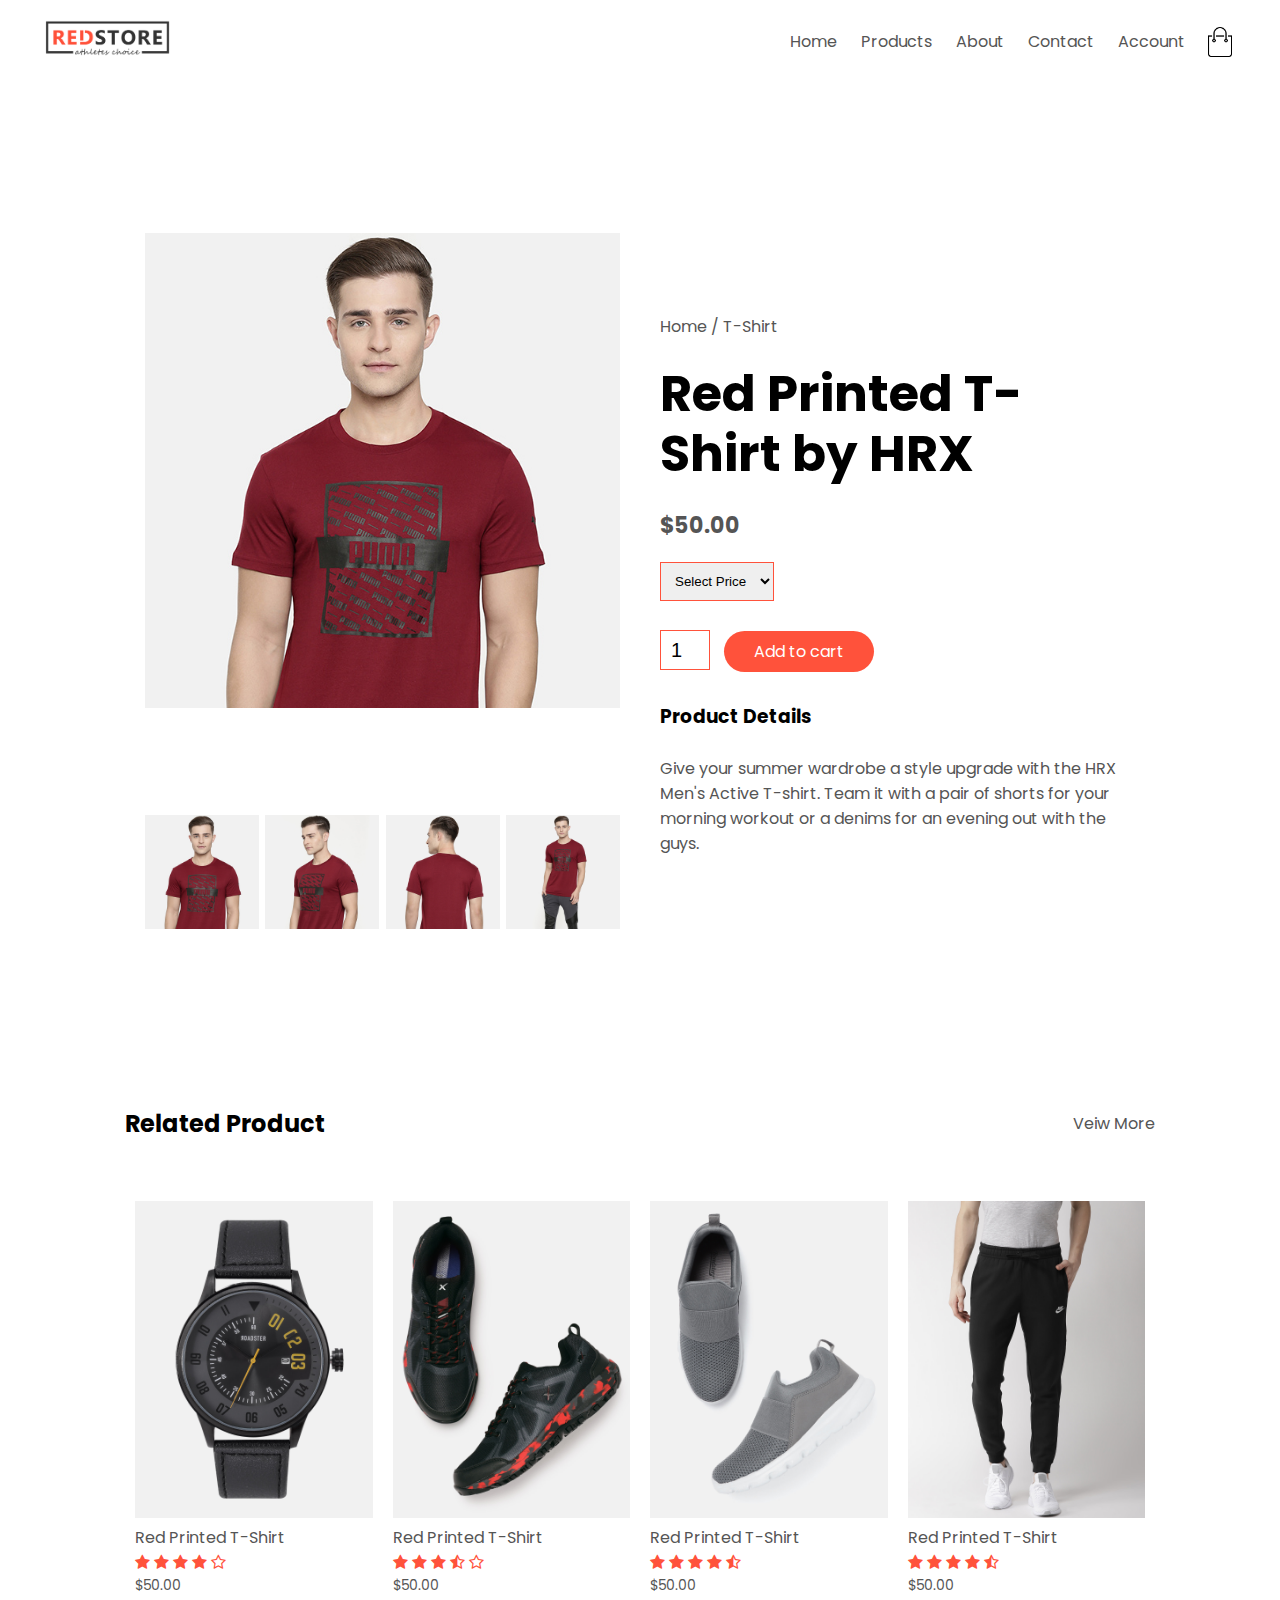
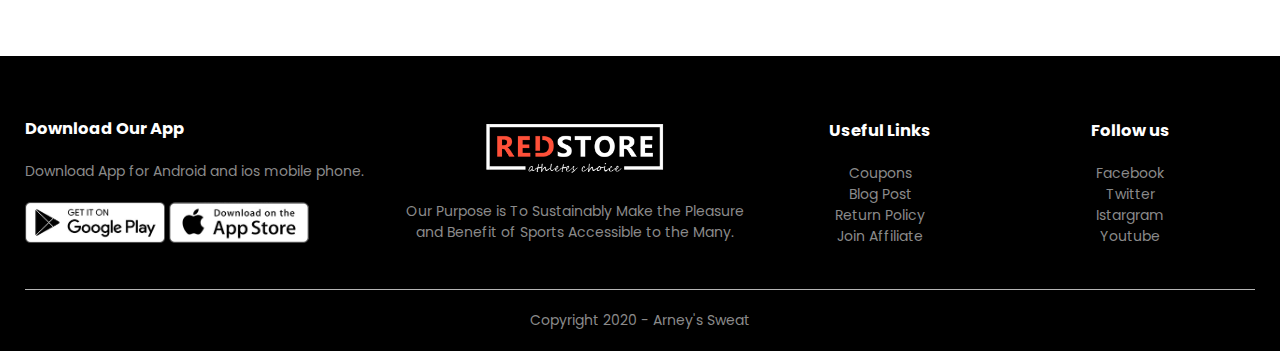
<file: e-commers/productpage.html>
<!DOCTYPE html>
<html lang="en">
<head>
    <meta charset="UTF-8">
    <meta name="viewport" content="width=device-width", initial-scale=1.0>
    <meta name="viewport" content="width=device-width, initial-scale=1.0">
    <title>All Product - RedStore</title>
    <link href="https://fonts.googleapis.com/css2?family=Poppins:ital,wght@0,400;0,600;0,700;1,200;1,500&display=swap" rel="stylesheet">
    <link rel="stylesheet" href="style.css">
    <link rel="stylesheet" href="https://stackpath.bootstrapcdn.com/font-awesome/4.7.0/css/font-awesome.min.css">
</head>
<body>
        <div class="container">
            <div class="navbar">
                <div class="logo">
                    <img src="images/logo.png" width="125px">
                </div>
                <nav>
                    <ul id="MenuItems">
                        <li><a href="">Home</a></li>
                        <li><a href="">Products</a></li>
                        <li><a href="">About</a></li>
                        <li><a href="">Contact</a></li>
                        <li><a href="">Account</a></li>
                    </ul>
                </nav>
                <img src="images/cart.png" width="30px" height="30px">
                <img src="images/menu.png" class="menu-icon" onclick="menutoggle()">
            </div>
        </div>

    <!-- single product details-->
    <div class="small-container single-product">
        <div class="row">
            <div class="col-2">
                <img src="images/gallery-1.jpg" width="100%" id="ProductImg">
                
                <div class="small-img-row">
                    <div class="small-img-col">
                        <img src="images/gallery-1.jpg" width="100%" class="small-img"> 
                    </div>
                    <div class="small-img-col">
                        <img src="images/gallery-2.jpg" width="100%" class="small-img" > 
                    </div>
                    <div class="small-img-col">
                        <img src="images/gallery-3.jpg" width="100%" class="small-img"> 
                    </div><div class="small-img-col">
                        <img src="images/gallery-4.jpg" width="100%" class="small-img"> 
                    </div>
                </div>
            </div>
            <div class="col-2">
                <p>Home / T-Shirt</p>
                <h1> Red Printed T-Shirt by HRX</h1>
                <h4>$50.00</h4>
                <select>
                    <option>Select Price</option>
                    <option>XXL</option>
                    <option>XL</option>
                    <option>Large</option>
                    <option>Medium</option>
                    <option>Small</option>
                </select>
                <input type="number" value="1">
                <a href="" class="btn">Add to cart</a>

                <h3> Product Details<i class="fa fa-ident "></i></h3>
                <br>
                <p>Give your summer wardrobe a style upgrade with the HRX
                Men's Active T-shirt. Team it with a pair of shorts for
                your morning workout or a denims for an evening out with
                the guys.</p>
            </div>
        </div>
    </div>

<!----- title---->
<div class="small-container">
    <div class="row row-2">
        <h2>Related Product</h2>
        <p>Veiw More</p>
    </div>
</div>
<!------ product--->
    <div class="small-container">
        <div class="row">
            <div class="col-4">
                <img src="images/product-9.jpg">
                <h4>Red Printed T-Shirt</h4>
                <div class="rating">
                    <i class="fa fa-star"></i>
                    <i class="fa fa-star"></i>
                    <i class="fa fa-star"></i>
                    <i class="fa fa-star"></i>
                    <i class="fa fa-star-o"></i>
                </div>
                <p>$50.00</p>
            </div>
            <div class="col-4">
                <img src="images/product-10.jpg">
                <h4>Red Printed T-Shirt</h4>
                <div class="rating">
                    <i class="fa fa-star"></i>
                    <i class="fa fa-star"></i>
                    <i class="fa fa-star"></i>
                    <i class="fa fa-star-half-o"></i>
                    <i class="fa fa-star-o"></i>
                </div>
                <p>$50.00</p>
            </div>
            <div class="col-4">
                <img src="images/product-11.jpg">
                <h4>Red Printed T-Shirt</h4>
                <div class="rating">
                    <i class="fa fa-star"></i>
                    <i class="fa fa-star"></i>
                    <i class="fa fa-star"></i>
                    <i class="fa fa-star"></i>
                    <i class="fa fa-star-half-o"></i>
                </div>
                <p>$50.00</p>
            </div>
            <div class="col-4">
                <img src="images/product-12.jpg">
                <h4>Red Printed T-Shirt</h4>
                <div class="rating">
                    <i class="fa fa-star"></i>
                    <i class="fa fa-star"></i>
                    <i class="fa fa-star"></i>
                    <i class="fa fa-star"></i>
                    <i class="fa fa-star-half-o"></i>
                </div>
                <p>$50.00</p>
            </div>
        </div>

    </div>

<!-- footer -->
    <div class="footer">
        <div class="container">
            <div class="row">
                <div class="footer-col-1">
                    <h3> Download Our App </h3>
                    <p>Download App for Android and ios mobile phone.</p>
                    <div class="app-logo">
                        <img src="images/play-store.png">
                        <img src="images/app-store.png">
                    </div>
                </div>
                <div class="footer-col-2">
                    <img src="images/logo-white.png">
                    <p>Our Purpose is To Sustainably Make the Pleasure and
                        Benefit of Sports Accessible to the Many.</p>
                </div>
                <div class="footer-col-3">
                    <h3>Useful Links</h3>
                    <ul>
                        <li>Coupons</li>
                        <li>Blog Post</li>
                        <li>Return Policy</li>
                        <li>Join Affiliate</li>
                    </ul>
                </div>
                <div class="footer-col-3">
                    <h3>Follow us</h3>
                    <ul>
                        <li>Facebook</li>
                        <li>Twitter</li>
                        <li>Istargram</li>
                        <li>Youtube</li>
                    </ul>
                </div>
            </div>
            <hr>
            <p class="copyright">Copyright 2020 - Arney's Sweat </p>
        </div>
    </div>
    <script>
        var MenuItems = document.getElementById("MenuItems");
        MenuItems.style.maxHeight = "0px";
        function menutoggle(){
            if (MenuItems.style.maxHeight == "0px")
                {
                    MenuItems.style.maxHeight = "200px";
                }
            else 
                {
                    MenuItems.style.maxHeight = "0px";
                }
        }
    </script>

    <!------ js for product gallery-->
    <script>
        var ProductImg = document.getElementById("ProductImg")
        var SmallImg = document.getElementsByClassName("small-img")

        SmallImg[0].onclick = function(){
            ProductImg.src = SmallImg[0].src;
        }
        SmallImg[1].onclick = function(){
            ProductImg.src = SmallImg[1].src;
        }
        SmallImg[2].onclick = function(){
            ProductImg.src = SmallImg[2].src;
        }
        SmallImg[3].onclick = function(){
            ProductImg.src = SmallImg[3].src;
        }
    </script>
</body>
</html>
</file>
<file: e-commers/style.css>
*{
    margin: 0;
    padding: 0;
    box-sizing: border-box;
}
body{
    font-family: 'Poppins', sans-serif;
}
.navbar{
    display: flex;
    align-items: center;
    padding: 20px;
}
nav{
    flex: 1;
    text-align: right;
}
nav ul{
    display: inline-block;
    list-style-type: none;
}
nav ul li{
    display: inline-block;
    margin-right: 20px;
}
a{
    text-decoration: none;
    color: #555;
}
p{
    color: #555;
}
.container{
    max-width: 1300px;
    margin: auto;
    padding-left: 25px;
    padding-right: 25px;
}
.row{
    display: flex;
    align-items: center;
    flex-wrap: wrap;
    justify-content: space-around;
}
.col-2{
    flex-basis: 50%;
    min-width: 300px;
}

.col-2 img{
    max-width: 100%;
    padding: 50px 0;
}
.col-2 h1{
    font-size: 50px;
    line-height: 60px;
    margin: 25px 0;
}
.btn{
    display: inline-block;
    background: #ff523b;
    color: #fff;
    padding: 8px 30px;
    margin: 30px 0;
    border-radius: 30px;
    transition: background 0.5s;
}
.btn:hover{
    background: #563434;
}
.header{
    background: radial-gradient( #fff, #ffd6d6);
}
.header .row {
margin-top: 70px;
}
.catagoreies{
margin: 70px 0;
}
.col-3{
    flex-basis: 30%;
    min-width: 250px;
    margin-bottom: 30px;
}
.col-3 img {
    width: 100%;
}
.small-container{
    max-width: 1080px;
    margin: auto;
    padding-left: 25px;
    padding-right: 25px;

}
.col-4{
    flex-basis: 25%;
    padding: 10px;
    min-width: 200px;
    margin-bottom: 50px;
    transition: transform 0.5s;
}
.col-4 img{
    width: 100%;
}
.title{
    text-align: center;
    margin: 0 auto 80px;
    position: relative;
    color: #555;
}
.title::after{
   content: "";
   background: #ff523b;
   width: 80px;
   height: 5px;
   border-radius: 5px;
   position: absolute;
   bottom: 0;
   left: 50%;
   transform: translateX(-50%);
}
h4{
    color: #555;
    font-weight: normal;
}
.col-4 p{
    font-size: 14px;
}
.rating .fa{
    color: #ff523b;
}
.col-4:hover{
    transform: translateY(-5px);
}
/* --------- offer -------*/
.offer{
    background: radial-gradient( #fff, #ffd6d6);
    margin-top: 80px;
    padding: 30px 0;
}
.col-2 .offer-img{
    padding:50px;
}
small{
    color: #555;
}
/* --------- testimonial -------*/
.testimonial{
    padding-top: 100px;
}
.testimonial .col-3{
    text-align: center;
    padding: 40px 20px;
    box-shadow: 0 0 20px 0px rgba(0,0,0,0.1);
    transition: transform 0.5s;
}
.testimonial .col-3 img{
    width: 50px;
    margin-top: 20px;
    border-radius: 50%;
}
.testimonial .col-3:hover{
    transform: translateY(-10px);
}
.fa.fa-quote-left{
    font-size: 34px;
    color: #ff523b;
}
.col-3 p{
    font-size: 12px;
    margin: 12px 0;
    color: #777;
}
.testimonial .col-3 h3{
    font-weight: 600;
    color: #555;
    font-size: 16px;
}
/*-- brands --*/
.brands{
    margin: 100px auto;
}
.col-5{
    width: 160px;
}
.col-5 img{
    width: 100%;
    cursor: pointer;
    filter: grayscale(100%);
}
.col-5 img:hover{
    filter: grayscale(0)
}
/*-- footer --*/
.footer{
    background: #000;
    color: #8a8a8a;
    font-size: 14px;
    padding: 60px 0 20px;
}
.footer p{
    color: #8a8a8a;
}
.footer h3{
    color:#fff;
    margin-bottom: 20px;
}
.footer-col-1, .footer-col-2, .footer-col-3, .footer-col-4{
    min-width: 250px;
    margin-bottom: 20px;
}
.footer-col-1{
    flex-basis: 30%;
}
.footer-col-2{
    flex: 1;
    text-align: center;
}
.footer-col-2 img{
    width: 180px;
    margin-bottom: 20px;
}
.footer-col-3, .footer-col-4{
    flex-basis: 12%;
    text-align: center;
}
ul{
    list-style-type: none;
}
.app-logo{
    margin-top: 20px;
}
.app-logo img{
    width: 140px;
}
.footer hr{
    border: none;
    background: #b5b5b5;
    height: 1px;
    margin: 20px 0;
}
.copyright{
    text-align: center;
}
.menu-icon{
    width: 28px;
    margin-left: 20px;
    display: none;
}
/*-- media query for menu --*/
@media only screen and (max-width: 800px){
    nav ul{
        position: absolute;
        top: 70px;
        left: 0;
        background: #333;
        width: 100%;
        overflow: hidden;
        transition: max-height 0.5s;
    }
    nav ul li{
        display: block;
        margin-right: 50px;
        margin-top: 10px;
        margin-bottom: 10px;
    }
    nav ul li a{
        color: #fff;
    }
    .menu-icon{
        display: block;
        cursor: pointer;
    }
}

/*-- All product page--*/
.row-2{
    justify-content: space-between;
    margin: 100px auto 50px;
}
select{
    border: 1px solid #ff523b;
    padding: 5px;
}
select:focus{
    outline: none;
}
.page-btn{
    margin: 0 auto 80px;
}
.page-btn span{
    display: inline-block;
    border: 1px solid #ff523b;
    margin-left: 10px;
    width: 40px;
    height: 40px;
    text-align: center;
    line-height: 40px;
    cursor: pointer;
}
.page-btn span:hover{
    background: #ff523b;
    color: #fff;
}

/* -------- single product details-----*/
.single-product{
    margin-top: 80px;
}
.single-product .col-2 img{
    padding: O;
}
.single-product .col-2{
    padding: 20px;
}
.single-product h4{
    margin: 20px 0;
    font-size: 22px;
    font-weight: bold;
}
.single-product select{
    display: block;
    padding: 10px;
    margin-top: 20px;
}
.single-product input{
    width: 50px;
    height: 40px;
    padding-left: 10px;
    font-size: 20px;
    margin-right: 10px;
    border: 1px solid #ff523b;
}
input:focus{
    outline: none;
}
.small-img-row{
    display: flex;
    justify-content: space-between;
}
.small-img-col{
    flex-basis: 24%;
    cursor: pointer;
}


/*-----------cart item details-----*/

.cart-page{
    margin: 80px auto;
}
table{
    width: 100%;
    border-collapse: collapse;
}
.cart-info{
    display: flex;
    flex-wrap: wrap;
}
th{
    text-align: left;
    padding: 5px;
    color: #fff;
    background: #ff523b;
    font-weight: normal;
}
td{
    padding: 10px 5px;
}
td input{
    width: 40px;
    height: 30px;
    padding: 5px;
}
td a{
    color: #ff523b;
    font-size: 12px;

}
td img{
    width: 80px;
    height: 80px;
    margin-right: 10px;


}
.total-price{
    display: flex;
    justify-content: flex-end;
}
.total-price table{
    border-top: 3px solid #ff523b;
    width: 100%;
    max-width: 400px;
}
td:last-child{
    text-align: right;
}
th:last-child{
    text-align: right;
}

/*--------account-page------------*/
.account-page{
    padding: 50px 0;
    background: radial-gradient(#fff, #ffd6d6);
}
.form-container{
    background: #fff;
    width: 300px;
    height: 400px;
    position: relative;
    text-align: center;
    padding: 20px 0;
    margin: auto;
    box-shadow: 0 0 20px 0px rgba(0,0,0,0.1);
    overflow: hidden;
}

.form-container span{
   font-weight: bold;
   padding: 0 10px;
   color: #555;
   cursor: pointer;
   width: 100px;
   display: inline-block;
}
.form-btn{
    display: inline-block;
}
.form-container form{
    max-width: 300px;
    padding: 0 20px;
    position: absolute;
    top: 130px;
    transition: transform 1s;
}
form input{
    width: 100%;
    height: 30px;
    margin: 10px 0;
    padding: 0 10px;
    border: 1px solid #ccc;
}
form .btn{
    width: 100%;
    border: none;
    cursor: pointer;
    margin: 10px 0;
}
form .btn:focus{
    outline: none;
}
#LoginForm{
    left: -300px;
}
#RegForm{
    left: 0;
}
form a{
    font-size: 12px;
}
#Indicator{
    width: 100px;
    border: none;
    background: #ff523b;
    height: 3px;
    margin-top: 8px;
    transform: translateX(100px);
    transition: transform 1s;
}

/*-- media query for less than 600 screen size --*/
@media only screen and (max-width: 600px){
    .row{
        text-align: center;
    }
    .col-2,.col-3,.col-4{
        flex-basis: 100% ;
    }

    .single-product .row {
        text-align: left;
        padding: 20px;
    }
    .single-product .col-2{
        padding: 20px 0;
    }
    .single-product h1{
        font-size: 26px;
        line-height: 32px;
    }
    .cart-info p{
        display: none;

    }

}
</file>
